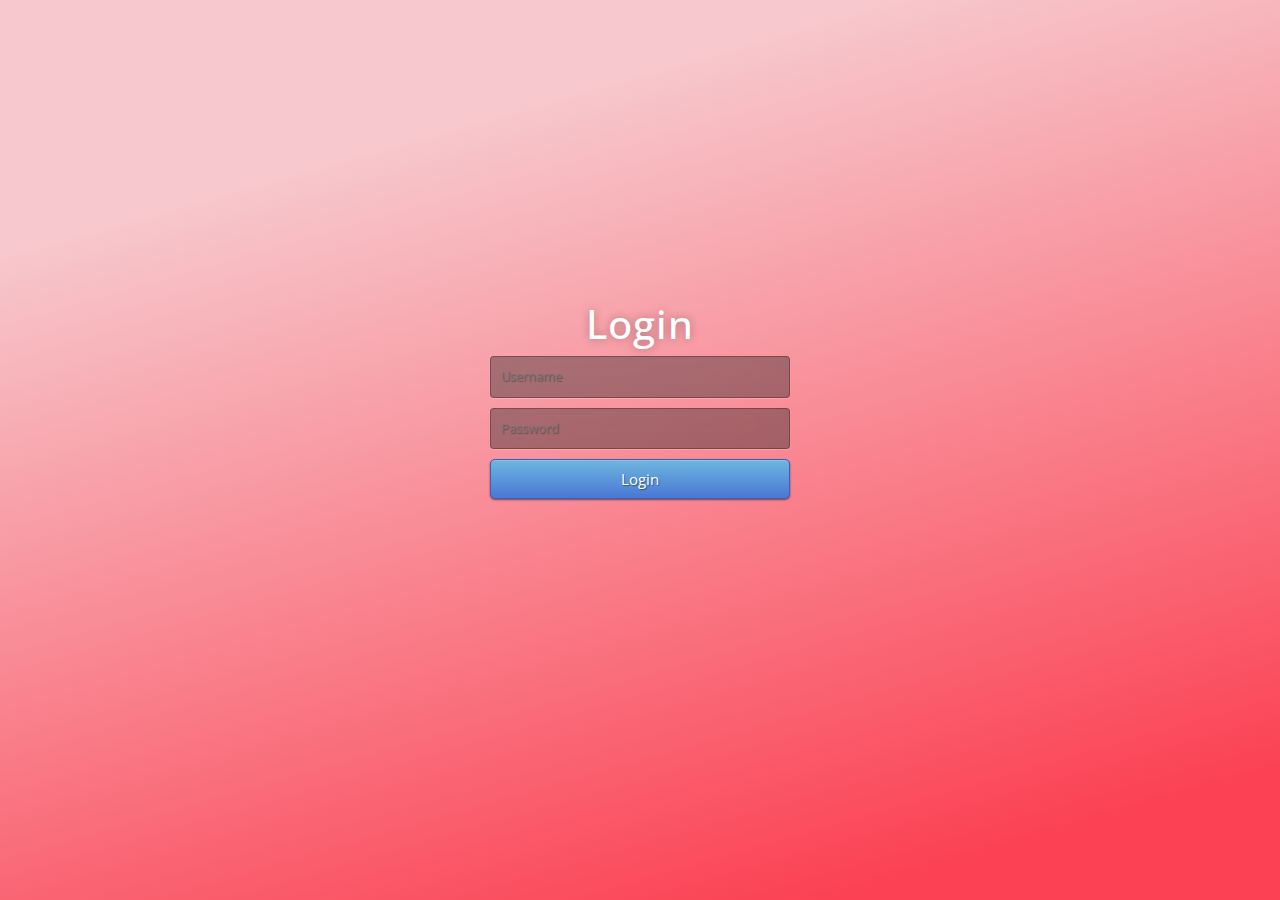
<file: index.html>
<!DOCTYPE html>
<!-- saved from url=(0049)https://getbootstrap.com/docs/4.3/examples/album/ -->
<html lang="en">

<head>
  <meta http-equiv="Content-Type" content="text/html; charset=UTF-8">
  <meta name="viewport" content="width=device-width, initial-scale=1, shrink-to-fit=no">
  <meta name="description" content="">
  <title>eMercado - Todo lo que busques está aquí</title>

  <link rel="canonical" href="https://getbootstrap.com/docs/4.3/examples/album/">
  <link href="https://fonts.googleapis.com/css?family=Raleway:300,300i,400,400i,700,700i,900,900i" rel="stylesheet">
  <!-- Bootstrap core CSS -->
  <link href="css/bootstrap.min.css" rel="stylesheet">
  <link href="css/estilologin.css" rel="stylesheet">
  <style>
    html, body{
      height: 100%;
    }

    body {
      display: -ms-flexbox;
      display: flex;
      -ms-flex-align: center;
      align-items: center;
      padding-top: 40px;
      padding-bottom: 40px;
      background-color: #f5f5f5;
    }

    .signin {
      width: 100%;
      max-width: 330px;
      padding: 15px;
      margin: auto;
    }
  </style>
</head>

<body class="text-center">
<div class="container p-7">

  <!-- <div class="alert alert-danger" role="alert" style="position: relative; width:auto; top: -1;">
      <h4 class="alert-heading">¡A trabajar! :)</h4>
      <p>Esta sección corresponde a: Entrega 1 (Fecha de entrega: 16/08/2020) -> Punto 3 y 4.</p>
      <hr>
      <p class="mb-0">Para saber qué debes hacer, fijate en la actividad en CREA correspondiente a esta entrega.</p>
    </div>
  </div> -->



  <div class="login">
    <h1>Login</h1>
      <form method="post" action="home.html">
        <input id="correo" type="email" name="u" placeholder="Username" required="required" />
          <input type="password" name="p" placeholder="Password" required="required" />
          <button type="submit" id= "email" value="login" class="btn btn-primary btn-block btn-large"onclick="check();">Login</button>
      </form>
  </div>

    <script src="js/init.js"></script>
    <script src="js/login.js"></script>

</body>
</html>
</file>
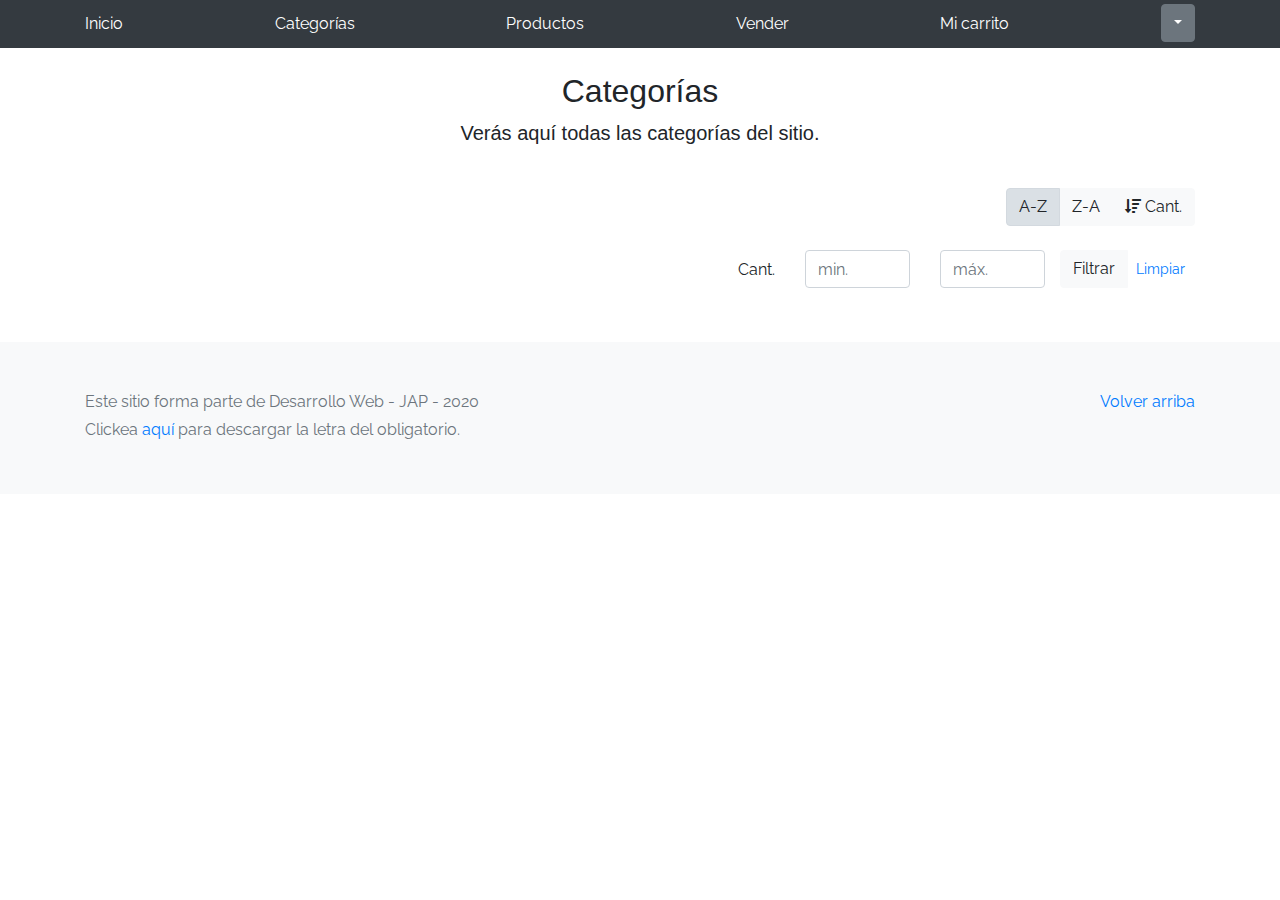
<file: categories.html>
<!DOCTYPE html>
<!-- saved from url=(0049)https://getbootstrap.com/docs/4.3/examples/album/ -->
<html lang="en">
  <head>
    <meta http-equiv="Content-Type" content="text/html; charset=UTF-8">
    <meta name="viewport" content="width=device-width, initial-scale=1, shrink-to-fit=no">
    <meta name="description" content="">
    <title>eMercado - Todo lo que busques está aquí</title>

    <link rel="canonical" href="https://getbootstrap.com/docs/4.3/examples/album/">
    <link href="https://fonts.googleapis.com/css?family=Raleway:300,300i,400,400i,700,700i,900,900i" rel="stylesheet">
    <link href="css/font-awesome.min.css" rel="stylesheet">

    <link href="css/bootstrap.min.css" rel="stylesheet">
    <link href="css/styles.css" rel="stylesheet">
  </head>
  <body>
    <nav class="site-header sticky-top py-1 bg-dark">
      <div class="container d-flex flex-column flex-md-row justify-content-between">
        <a class="py-2 d-none d-md-inline-block" href="index.html">Inicio</a>
        <a class="py-2 d-none d-md-inline-block" href="categories.html">Categorías</a>
        <a class="py-2 d-none d-md-inline-block" href="products.html">Productos</a>
        <a class="py-2 d-none d-md-inline-block" href="sell.html">Vender</a>
        <a class="py-2 d-none d-md-inline-block" href="cart.html">Mi carrito</a>
       

  <div class="dropdown">
    <a class="btn btn-secondary dropdown-toggle" href="#" id="usuario" role="button" id="dropdownMenuLink" data-toggle="dropdown" aria-haspopup="true" aria-expanded="false">
    </a>

  <div class="dropdown-menu" aria-labelledby="dropdownMenuLink">
    <a class="dropdown-item" href="cart.html">Mi carrito</a>
    <a class="dropdown-item" href="my-profile.html">Mi perfil</a>
    <a class="dropdown-item" onclick="cerrarsesion()">Cerrar sesion</a>
  </div>
</div>

      </div>
    </nav>
    <main role="main" class="pb-5">
        <div class="text-center p-4">
            <h2>Categorías</h2>
            <p class="lead">Verás aquí todas las categorías del sitio.</p>
        </div>
        <div class="container">
            <div class="row">
                <div class="col text-right">
                    <div class="btn-group btn-group-toggle mb-4" data-toggle="buttons">
                        <label class="btn btn-light active" id="sortAsc" >
                            <input type="radio" name="options" autocomplete="off" checked>A-Z
                        </label>
                        <label class="btn btn-light" id="sortDesc" >
                            <input type="radio" name="options" autocomplete="off">Z-A
                        </label>
                        <label class="btn btn-light" id="sortByCount" >
                            <input type="radio" name="options" autocomplete="off"><i class="fas fa-sort-amount-down mr-1"></i>Cant.
                        </label>
                    </div>
                </div>
            </div>
            <div class="row justify-content-end">
              <div class="col-md-6"></div>
                <div class="col-md-6 col-sm-12 mb-1 container">
                  <div class="row container p-0 m-0">
                    <div class="col">
                      <p class="font-weight-normal text-right my-2">Cant.</p>
                    </div>
                    <div class="col">
                      <input class="form-control" type="number" placeholder="min." id="rangeFilterCountMin">
                    </div>
                    <div class="col">
                      <input class="form-control" type="number" placeholder="máx." id="rangeFilterCountMax">
                    </div>
                    <div class="col-3 p-0">
                      <div class="btn-group" role="group">
                        <button class="btn btn-light btn-block" id="rangeFilterCount">Filtrar</button>
                        <button class="btn btn-link btn-sm" id="clearRangeFilter">Limpiar</button>
                      </div>
                    </div>
                  </div>
                </div>
            </div>
            <div class="row">
                <div class="list-group" id="cat-list-container">
                </div>
            </div>
        </div>
    </main>
    <footer class="text-muted bg-light">
      <div class="container">
        <p class="float-right">
          <a href="#">Volver arriba</a>
        </p>
        <p>Este sitio forma parte de Desarrollo Web - JAP - 2020</p>
        <p>Clickea <a target="_blank" href="Letra.pdf">aquí</a> para descargar la letra del obligatorio.</p>
      </div>
    </footer>
    <div id="spinner-wrapper"><div class="lds-ring"><div></div><div></div><div></div><div></div></div></div>
    <script src="js/jquery-3.4.1.min.js"></script>
    <script src="js/bootstrap.bundle.min.js"></script>
    <script src="js/init.js"></script>
    <script src="js/categories.js"></script>
  </body>
</html>
</file>
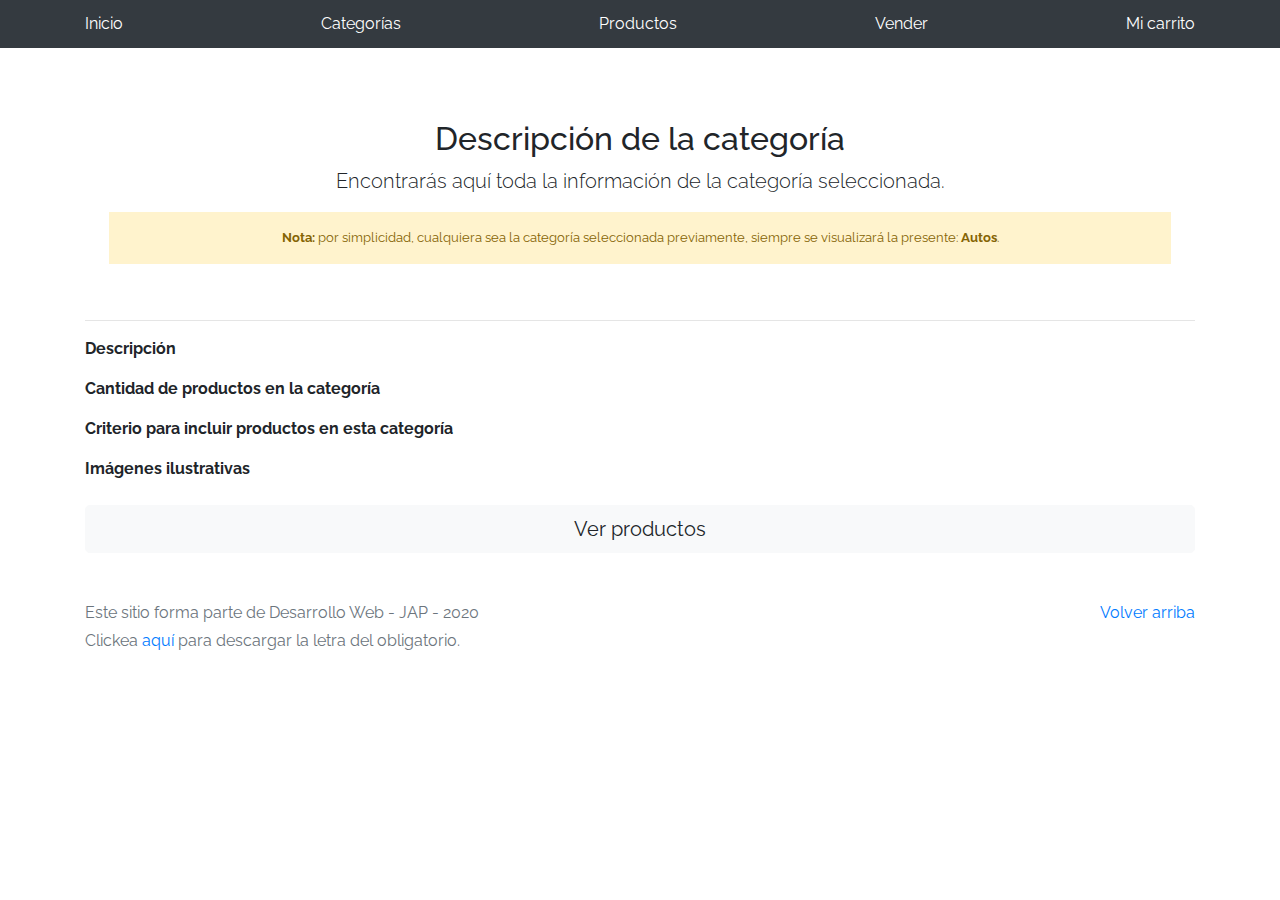
<file: category-info.html>
<!DOCTYPE html>
<!-- saved from url=(0049)https://getbootstrap.com/docs/4.3/examples/album/ -->
<html lang="en">

<head>
  <meta http-equiv="Content-Type" content="text/html; charset=UTF-8">
  <meta name="viewport" content="width=device-width, initial-scale=1, shrink-to-fit=no">
  <meta name="description" content="">
  <title>eMercado - Todo lo que busques está aquí</title>

  <link rel="canonical" href="https://getbootstrap.com/docs/4.3/examples/album/">
  <link href="https://fonts.googleapis.com/css?family=Raleway:300,300i,400,400i,700,700i,900,900i" rel="stylesheet">
  <!-- Bootstrap core CSS -->
  <link href="css/bootstrap.min.css" rel="stylesheet">
  <link href="css/styles.css" rel="stylesheet">
</head>

<body>
  <nav class="site-header sticky-top py-1 bg-dark">
    <div class="container d-flex flex-column flex-md-row justify-content-between">
      <a class="py-2 d-none d-md-inline-block" href="index.html">Inicio</a>
      <a class="py-2 d-none d-md-inline-block" href="categories.html">Categorías</a>
      <a class="py-2 d-none d-md-inline-block" href="products.html">Productos</a>
      <a class="py-2 d-none d-md-inline-block" href="sell.html">Vender</a>
      <a class="py-2 d-none d-md-inline-block" href="cart.html">Mi carrito</a>
    </div>
  </nav>
  <main role="main">
    <div class="container mt-5">
      <div class="text-center p-4">
        <h2>Descripción de la categoría</h2>
        <p class="lead">Encontrarás aquí toda la información de la categoría seleccionada.</p>
        <p class="small alert-warning py-3"><strong>Nota: </strong>por simplicidad, cualquiera sea la categoría
          seleccionada previamente, siempre se visualizará la presente: <strong>Autos</strong>.</p>
      </div>
      <h3 id="categoryName"></h3>
      <hr class="my-3">
      <dl>
        <dt>Descripción</dt>
        <dd>
          <p id="categoryDescription"></p>
        </dd>

        <dt>Cantidad de productos en la categoría</dt>
        <dd>
          <p id="productCount"></p>
        </dd>

        <dt>Criterio para incluir productos en esta categoría</dt>
        <dd>
          <p id="productCriteria"></p>
        </dd>

        <dt>Imágenes ilustrativas</dt>
        <dd>
          <div class="row text-center text-lg-left pt-2" id="productImagesGallery">
          </div>
        </dd>
      </dl>
      <a type="button" class="btn btn-light btn-lg btn-block" href="products.html">Ver productos</a>
    </div>
  </main>
  <footer class="text-muted">
    <div class="container">
      <p class="float-right">
        <a href="#">Volver arriba</a>
      </p>
      <p>Este sitio forma parte de Desarrollo Web - JAP - 2020</p>
      <p>Clickea <a target="_blank" href="Letra.pdf">aquí</a> para descargar la letra del obligatorio.</p>
    </div>
  </footer>
  <div id="spinner-wrapper">
    <div class="lds-ring">
      <div></div>
      <div></div>
      <div></div>
      <div></div>
    </div>
  </div>
  <script src="js/jquery-3.4.1.min.js"></script>
  <script src="js/bootstrap.bundle.min.js"></script>
  <script src="js/init.js"></script>
  <script src="js/category-info.js"></script>
</body>

</html>
</file>
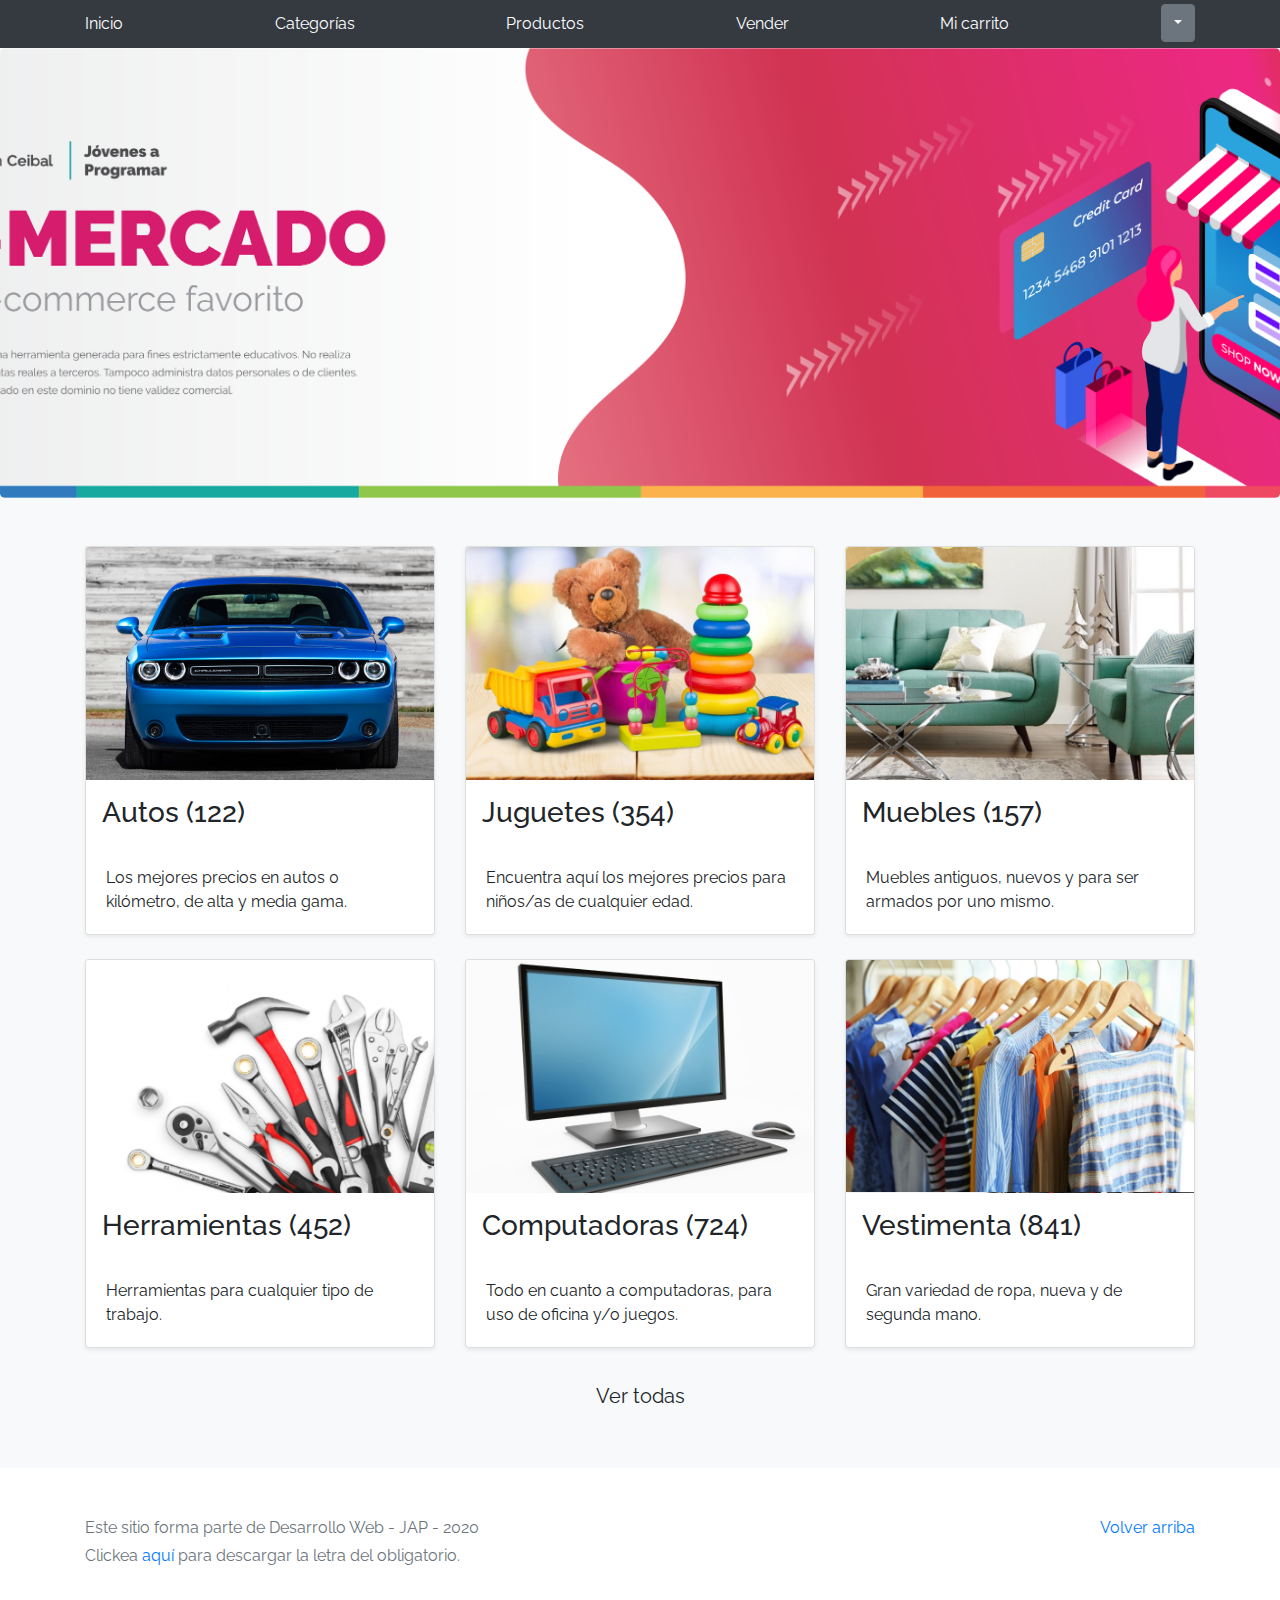
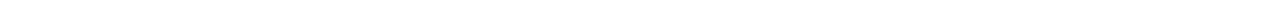
<file: home.html>
<!DOCTYPE html>
<!-- saved from url=(0049)https://getbootstrap.com/docs/4.3/examples/album/ -->
<html lang="en">
  <head>
    <meta http-equiv="Content-Type" content="text/html; charset=UTF-8">
    <meta name="viewport" content="width=device-width, initial-scale=1, shrink-to-fit=no">
    <meta name="description" content="">
    <title>eMercado - Todo lo que busques está aquí</title>

    <link rel="canonical" href="https://getbootstrap.com/docs/4.3/examples/album/">
    <link href="https://fonts.googleapis.com/css?family=Raleway:300,300i,400,400i,700,700i,900,900i" rel="stylesheet">
    <!-- Bootstrap core CSS -->
    <link href="css/bootstrap.min.css" rel="stylesheet">
    <link href="css/styles.css" rel="stylesheet">
  </head>
  <body>
    <nav class="site-header sticky-top py-1 bg-dark">
      <div class="container d-flex flex-column flex-md-row justify-content-between">
        <a class="py-2 d-none d-md-inline-block" href="index.html">Inicio</a>
        <a class="py-2 d-none d-md-inline-block" href="categories.html">Categorías</a>
        <a class="py-2 d-none d-md-inline-block" href="products.html">Productos</a>
        <a class="py-2 d-none d-md-inline-block" href="sell.html">Vender</a>
        <a class="py-2 d-none d-md-inline-block" href="cart.html">Mi carrito</a>
       

  <div class="dropdown">
    <a class="btn btn-secondary dropdown-toggle" href="#" id="usuario" role="button" id="dropdownMenuLink" data-toggle="dropdown" aria-haspopup="true" aria-expanded="false">
    </a>

  <div class="dropdown-menu" aria-labelledby="dropdownMenuLink">
    <a class="dropdown-item" href="cart.html">Mi carrito</a>
    <a class="dropdown-item" href="my-profile.html">Mi perfil</a>
    <a class="dropdown-item" onclick="cerrarsesion()">Cerrar sesion</a>
  </div>
</div>

      </div>
    </nav>
    <main role="main">
      <section class="jumbotron text-center">
        <div class="m-5">
          <h1></h1>
        </div>
      </section>
      <div class="album py-5 bg-light">
        <div class="container">
          <div class="row">
            <div class="col-md-4">
              <a href="categories.html" class="card mb-4 shadow-sm custom-card">
                <img class="bd-placeholder-img card-img-top"  src="img/cat1.jpg">
                <h3 class="m-3">Autos (122)</h3>
                <div class="card-body">
                  <p class="card-text">Los mejores precios en autos 0 kilómetro, de alta y media gama.</p>
                </div>
              </a>
            </div>
            <div class="col-md-4">
                <a href="categories.html" class="card mb-4 shadow-sm custom-card">
                  <img class="bd-placeholder-img card-img-top" src="img/cat2.jpg">
                  <h3 class="m-3">Juguetes (354)</h3>
                  <div class="card-body">
                    <p class="card-text">Encuentra aquí los mejores precios para niños/as de cualquier edad.</p>
                  </div>
                </a>
            </div>
            <div class="col-md-4">
                <a href="categories.html" class="card mb-4 shadow-sm custom-card">
                  <img class="bd-placeholder-img card-img-top" src="img/cat3.jpg">
                  <h3 class="m-3">Muebles (157)</h3>
                  <div class="card-body">
                    <p class="card-text">Muebles antiguos, nuevos y para ser armados por uno mismo.</p>
                  </div>
                </a>
            </div>
            <div class="col-md-4">
                <a href="categories.html" class="card mb-4 shadow-sm custom-card">
                  <img class="bd-placeholder-img card-img-top" src="img/cat4.jpg">
                  <h3 class="m-3">Herramientas (452)</h3>
                  <div class="card-body">
                    <p class="card-text">Herramientas para cualquier tipo de trabajo.</p>
                  </div>
                </a>
            </div>
            <div class="col-md-4">
                <a href="categories.html" class="card mb-4 shadow-sm custom-card">
                  <img class="bd-placeholder-img card-img-top" src="img/cat5.jpg">
                  <h3 class="m-3">Computadoras (724)</h3>
                  <div class="card-body">
                    <p class="card-text">Todo en cuanto a computadoras, para uso de oficina y/o juegos.</p>
                  </div>
                </a>
            </div>
            <div class="col-md-4">
                <a href="categories.html" class="card mb-4 shadow-sm custom-card">
                  <img class="bd-placeholder-img card-img-top" src="img/cat6.jpg">
                  <h3 class="m-3">Vestimenta (841)</h3>
                  <div class="card-body">
                    <p class="card-text">Gran variedad de ropa, nueva y de segunda mano.</p>
                  </div>
                </a>
            </div>
          </div>
          <div class="row">
              <a type="button" class="btn btn-light btn-lg btn-block" href="categories.html">Ver todas</a>
          </div>
        </div>
      </div>
    </main>
    <footer class="text-muted">
      <div class="container">
        <p class="float-right">
          <a href="#">Volver arriba</a>
        </p>
        <p>Este sitio forma parte de Desarrollo Web - JAP - 2020</p>
        <p>Clickea <a target="_blank" href="Letra.pdf">aquí</a> para descargar la letra del obligatorio.</p>
      </div>
    </footer>
    <script src="js/jquery-3.4.1.min.js"></script>
    <script src="js/bootstrap.bundle.min.js"></script>
    <script src="js/init.js"></script>
  </body>
</html>
</file>
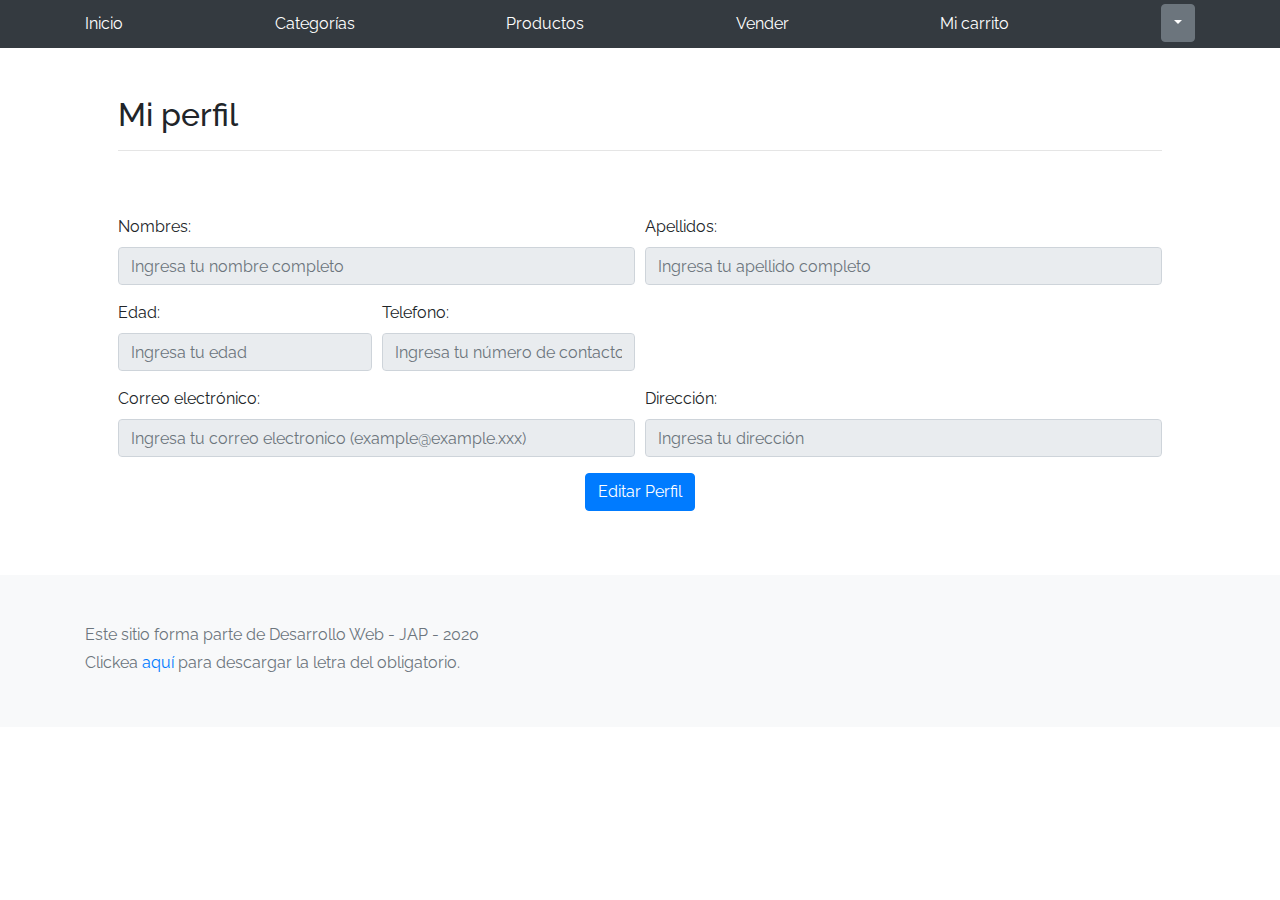
<file: my-profile.html>
<!DOCTYPE html>
<!-- saved from url=(0049)https://getbootstrap.com/docs/4.3/examples/album/ -->
<html lang="en">

<head>
  <meta http-equiv="Content-Type" content="text/html; charset=UTF-8">

  <meta name="viewport" content="width=device-width, initial-scale=1, shrink-to-fit=no">
  <meta name="description" content="">
  <title>eMercado - Todo lo que busques está aquí</title>

  <link rel="canonical" href="https://getbootstrap.com/docs/4.3/examples/album/">
  <link href="https://fonts.googleapis.com/css?family=Raleway:300,300i,400,400i,700,700i,900,900i" rel="stylesheet">

  <style>
    .bd-placeholder-img {
      font-size: 1.125rem;
      text-anchor: middle;
      -webkit-user-select: none;
      -moz-user-select: none;
      -ms-user-select: none;
      user-select: none;
    }

    @media (min-width: 768px) {
      .bd-placeholder-img-lg {
        font-size: 3.5rem;
      }
    }
  </style>
  <link href="css/bootstrap.min.css" rel="stylesheet">
  <link href="css/styles.css" rel="stylesheet">
  <link href="css/dropzone.css" rel="stylesheet">
</head>

<body>
  <nav class="site-header sticky-top py-1 bg-dark">
    <div class="container d-flex flex-column flex-md-row justify-content-between">
      <a class="py-2 d-none d-md-inline-block" href="index.html">Inicio</a>
      <a class="py-2 d-none d-md-inline-block" href="categories.html">Categorías</a>
      <a class="py-2 d-none d-md-inline-block" href="products.html">Productos</a>
      <a class="py-2 d-none d-md-inline-block" href="sell.html">Vender</a>
      <a class="py-2 d-none d-md-inline-block" href="cart.html">Mi carrito</a>

  <div class="dropdown">
    <a class="btn btn-secondary dropdown-toggle" href="#" id="usuario" role="button" id="dropdownMenuLink" data-toggle="dropdown" aria-haspopup="true" aria-expanded="false">
    </a>

  <div class="dropdown-menu" aria-labelledby="dropdownMenuLink">
    <a class="dropdown-item" href="cart.html">Mi carrito</a>
    <a class="dropdown-item" href="my-profile.html">Mi perfil</a>
    <a class="dropdown-item" onclick="cerrarsesion()">Cerrar sesion</a>
  </div>
</div>

    </div>
 </nav>
  <div class="container p-5">
    <!--<div class="alert alert-danger" role="alert" style="position: relative; width:auto; top: 0;">
      <h4 class="alert-heading">¡A trabajar! :)</h4>
      <p>Esta sección corresponde a: Entrega 7 (Fecha de entrega: 8/11/202020) -> Punto 1 y 2.</p>
      <hr>
      <p class="mb-0">Para saber qué debes hacer, fijate en la actividad en CREA correspondiente a esta entrega.</p>
    </div>-->
    <h2>Mi perfil</h2>
    <hr>
    <br>
    <br>
    
    <form class="form-group">

      <div class="form-row">

        <div class="form-group col-md-6 col-sm-12">
          <label for="nombres">Nombres:</label>
          <input id="mostrarnombre" class="form-control" type="text" disabled placeholder="Ingresa tu nombre completo" name="nombre">
        </div>

        <div class="form-group col-md-6 col-sm-12">
          <label for="apellido">Apellidos:</label>
          <input id="mostrarapellido" class="form-control" type="text" disabled placeholder="Ingresa tu apellido completo"
            name="apellido">
        </div>

        <div class="form-group col-md-3 col-sm-12">
          <label for="edad">Edad:</label>
          <input id="mostraredad" class="form-control" type="text" disabled placeholder="Ingresa tu edad" name="edad">
        </div>

        <div class="form-group col-md-3 col-sm-12">
          <label for="telefono">Telefono:</label>
          <input id="mostrartelefono" class="form-control" type="text" disabled placeholder="Ingresa tu número de contacto" name="telefono">
        </div>

      </div>

      <div class="form-row">
      
        <div class="form-group col-md-6 col-sm-12">
          <label for="correo">Correo electrónico:</label>
          <input id="mostrarcorreo" class="form-control" type="text" disabled placeholder="Ingresa tu correo electronico (example@example.xxx)" name="correo">
        </div>

        <div class="form-group col-md-6 col-sm-12">
          <label for="dirección">Dirección:</label>
          <input id="mostrardireccion" class="form-control" type="text" disabled placeholder="Ingresa tu dirección" name="direccion">
        </div>
      </div>

      

      <div class="row">
        <div class="col-md-12 text-center">
          <button type="button" class="btn btn-primary" data-toggle="modal" data-target="#exampleModal">
          Editar Perfil
          </button> 
        </div>
      </div>
  </div>
  </form>

<!-- Modal -->
<div class="modal fade" id="exampleModal" tabindex="-1" role="dialog" aria-labelledby="exampleModalLabel" aria-hidden="true">
  <div class="modal-dialog" role="document">
    <div class="modal-content">
      <div class="modal-header">
        <h5 class="modal-title" id="exampleModalLabel">Editar perfil</h5>
        <button type="button" class="close" data-dismiss="modal" aria-label="Close">
          <span aria-hidden="true">&times;</span>
        </button>
      </div>
      <div class="modal-body">
        <form class="form-group">

      <div class="form-row">

        <div class="form-group col-md-6 col-sm-12">
          <label for="nombres">Nombres:</label>
          <input id="nombre" class="form-control" type="text"placeholder="Ingresa tu nombre completo" name="nombre">
        </div>

        <div class="form-group col-md-6 col-sm-12">
          <label for="apellido">Apellidos:</label>
          <input id="apellido" class="form-control" type="text" placeholder="Ingresa tu apellido completo"
            name="apellido">
        </div>

        <div class="form-group col-md-6 col-sm-12">
          <label for="edad">Edad:</label>
          <input id="edad" class="form-control" type="text" placeholder="Ingresa tu edad" name="edad">
        </div>

        <div class="form-group col-md-6 col-sm-12">
          <label for="edad">Télefono:</label>
          <input id="telefono" class="form-control" type="text" placeholder="Ingresa tu edad" name="telefono">
        </div>

      </div>

      <div class="form-row">
      
        <div class="form-group col-md-6 col-sm-12">
          <label for="correo">Correo electrónico:</label>
          <input id="correo" class="form-control" type="text" placeholder="Ingresa tu correo electronico (example@example.xxx)" name="correo">
        </div>

        <div class="form-group col-md-6 col-sm-12">
          <label for="dirección">Dirección:</label>
          <input id="direccion" class="form-control" type="text" placeholder="Ingresa tu dirección" name="direccion">
        </div>
      </div>

      

      <div class="row">
        <div class="col-md-12 text-center">
          <button type="button" class="btn btn-secondary" data-dismiss="modal">Cerrar</button>
          <button type="button" class="btn btn-primary" onclick="guardarTodo()">Guardar</button>
      <div class="modal-footer">
        
      </div>
        </div>
      </div>
  </div>
  </form>
      </div>
      
    </div>
  </div>
</div>


  <footer class="text-muted bg-light">
    <div class="container">
      <p>Este sitio forma parte de Desarrollo Web - JAP - 2020</p>
      <p>Clickea <a target="_blank" href="Letra.pdf">aquí</a> para descargar la letra del obligatorio.</p>
    </div>
  </footer>
  <div class="alert fade alert-success" role="alert" id="alertResult">
    <span id="resultSpan"></span>
    <button type="button" class="close" data-dismiss="alert" aria-label="Close">
      <span aria-hidden="true">&times;</span>
    </button>
  </div>
  <div id="spinner-wrapper">
    <div class="lds-ring">
      <div></div>
      <div></div>
      <div></div>
      <div></div>
    </div>
  </div>
  <script src="js/jquery-3.4.1.min.js"></script>
  <script src="js/bootstrap.bundle.min.js"></script>
  <script src="js/dropzone.js"></script>
  <script src="js/init.js"></script>
  <script src="js/my-profile.js"></script>
</body>

</html>
</file>
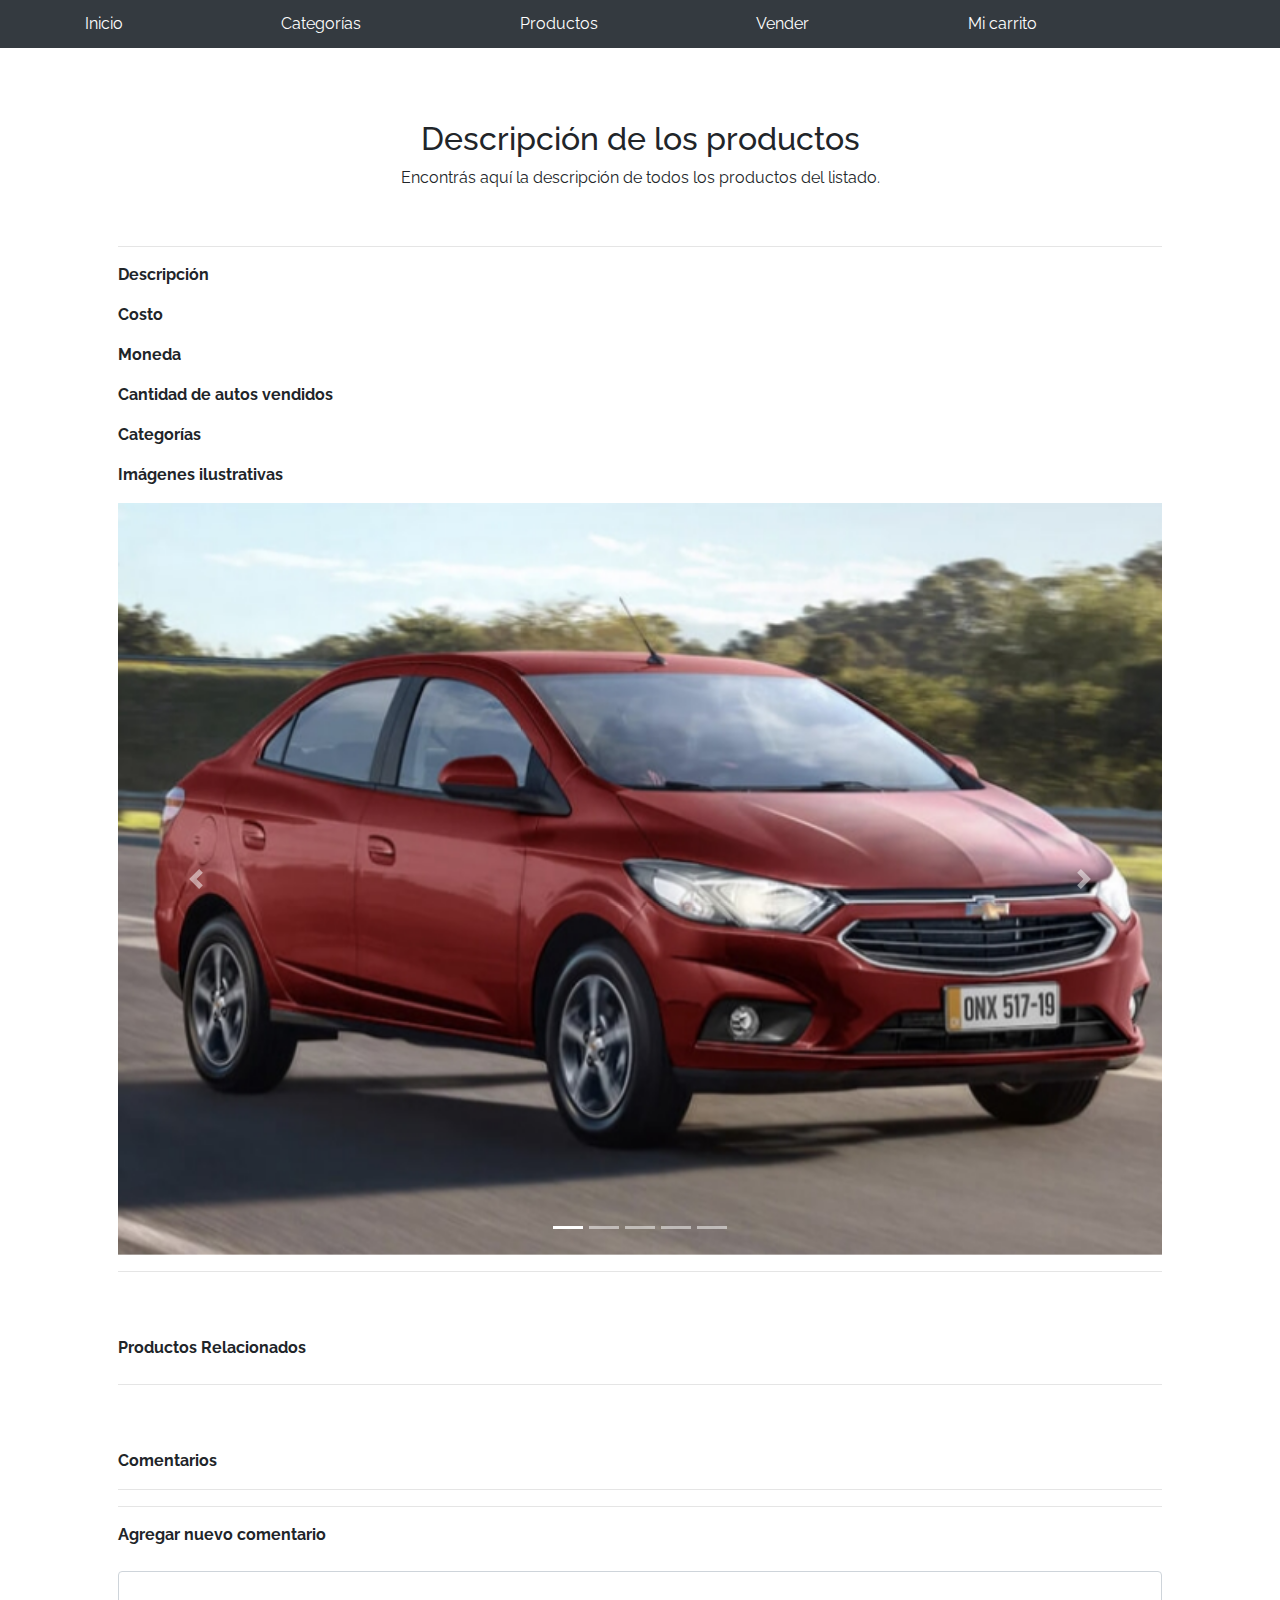
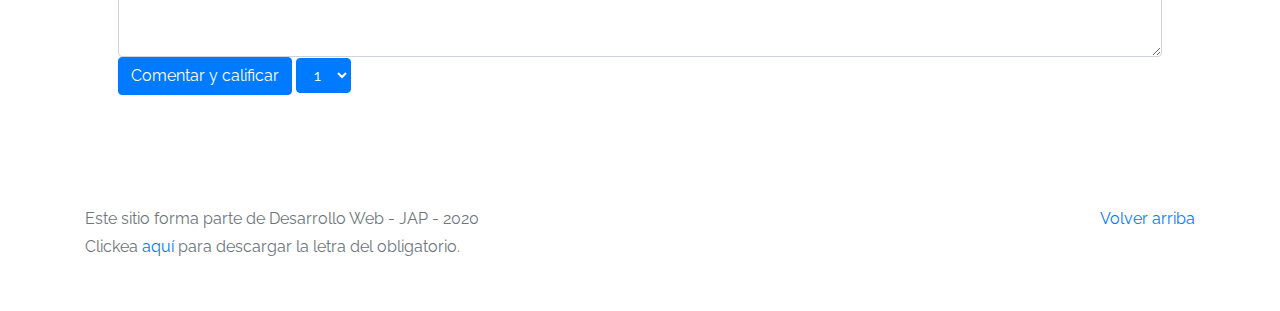
<file: product-info.html>
<!DOCTYPE html>
<!-- saved from url=(0049)https://getbootstrap.com/docs/4.3/examples/album/ -->
<html lang="en">

<head>
  <meta http-equiv="Content-Type" content="text/html; charset=UTF-8">
  <meta name="viewport" content="width=device-width, initial-scale=1, shrink-to-fit=no">
  <meta name="description" content="">
  <title>eMercado - Todo lo que busques está aquí</title>

  <link rel="canonical" href="https://getbootstrap.com/docs/4.3/examples/album/">
  <link href="https://fonts.googleapis.com/css?family=Raleway:300,300i,400,400i,700,700i,900,900i" rel="stylesheet">
  <link href="css/font-awesome.min.css" rel="stylesheet">
  <link href="css/bootstrap.min.css" rel="stylesheet">
  <link href="css/styles.css" rel="stylesheet">
</head>

<body>
  <nav class="site-header sticky-top py-1 bg-dark">
    <div class="container d-flex flex-column flex-md-row justify-content-between">
      <a class="py-2 d-none d-md-inline-block" href="index.html">Inicio</a>
      <a class="py-2 d-none d-md-inline-block" href="categories.html">Categorías</a>
      <a class="py-2 d-none d-md-inline-block" href="products.html">Productos</a>
      <a class="py-2 d-none d-md-inline-block" href="sell.html">Vender</a>
      <a class="py-2 d-none d-md-inline-block" href="cart.html">Mi carrito</a>
      <a class="py-2 d-none d-md-inline-block" href="#" id="usuario"></a>
    </div>
  </nav>
  <div class="container p-5">
    <div class= "text-center p-4">
   <h2>Descripción de los productos</h2>
   <p>Encontrás aquí la descripción de todos los productos del listado.</p>
    </div>

  <h3 id="productName"></h3>
  <hr class = my-3>
  <dl>
    
<dt>Descripción</dt>
<dd>
  <p id="productDescription"></p>
</dd>

<dt>Costo</dt>
<dd>
  <p id= "productCost"></p>
</dd>

<dt>Moneda</dt>
<dd>
  <p id= "productCurrency"></p>
</dd>

<dt> Cantidad de autos vendidos</dt>
<dd>
  <p id= "productSoldCount"></p>
</dd>

<dt> Categorías</dt>
<dd>
  <p id="productCategory"></p>
</dd>

<dt>Imágenes ilustrativas</dt>
         <dd>
          <div class="row text-center text-lg-left pt-2" id="productImagesGallery">
          </div>
        </dd>

     <!--  <a type="button" class="btn btn-light btn-lg btn-block" href="products.html">Ver productos</a>
    </div>  -->

     <div id="carouselExampleIndicators" class="carousel slide" data-ride="carousel">
  <ol class="carousel-indicators">
    <li data-target="#carouselExampleIndicators" data-slide-to="0" class="active"></li>
    <li data-target="#carouselExampleIndicators" data-slide-to="1"></li>
    <li data-target="#carouselExampleIndicators" data-slide-to="2"></li>
    <li data-target="#carouselExampleIndicators" data-slide-to="3"></li>
    <li data-target="#carouselExampleIndicators" data-slide-to="4"></li>

  </ol>
  <div class="carousel-inner">
    <div class="carousel-item active">
      <img class="d-block w-100" src="img/prod1.jpg" alt="First slide">
    </div>
    <div class="carousel-item">
      <img class="d-block w-100" src="img/prod1_1.jpg" alt="Second slide">
    </div>
    <div class="carousel-item">
      <img class="d-block w-100" src="img/prod1_2.jpg" alt="Third slide">
    </div>
    <div class="carousel-item">
      <img class="d-block w-100" src="img/prod1_3.jpg" alt="Fourth slide">
    </div>
    <div class="carousel-item">
      <img class="d-block w-100" src="img/prod1_4.jpg" alt="Fifht slide">
    </div>
  </div>
  <a class="carousel-control-prev" href="#carouselExampleIndicators" role="button" data-slide="prev">
    <span class="carousel-control-prev-icon" aria-hidden="true"></span>
    <span class="sr-only">Previous</span>
  </a>
  <a class="carousel-control-next" href="#carouselExampleIndicators" role="button" data-slide="next">
    <span class="carousel-control-next-icon" aria-hidden="true"></span>
    <span class="sr-only">Next</span>
  </a>
</div>

<hr>
<br>
<br>


<dt>Productos Relacionados</dt>
<dd>
  <div class="container-fluid">
    <div class="row text-center text-lg-left pt-2" id="relatedProductContainer">
   </div>
  </div>
</dd>

<hr>
<br>
<br>

<dt>Comentarios</dt>
<hr class="my-3">
<dd>
  <div class="container-fluid">
    <div id="ListaDeComentarios"></div>
 </div>
</dd>

<hr>

<dt>Agregar nuevo comentario</dt>
  <label for="exampleFormControlTextarea4"></label>
  <textarea class="form-control" id="nuevocomentario" rows="3"></textarea>
  <button class="btn btn-primary" onclick="nuevocomentario();">Comentar y calificar</button>
  <select class="btn btn-primary" id="loqueseteocurra">
          <option value="1">1</option>
          <option value="2">2</option>
          <option value="3">3</option>
          <option value="4">4</option>
          <option value="5">5</option>
  </select>
  </div>

  </main>
  
  <footer class="text-muted">
    <div class="container">
      <p class="float-right">
        <a href="#">Volver arriba</a>
      </p>
      <p>Este sitio forma parte de Desarrollo Web - JAP - 2020</p>
      <p>Clickea <a target="_blank" href="Letra.pdf">aquí</a> para descargar la letra del obligatorio.</p>
    </div>
  </footer>
  <div id="spinner-wrapper">
    <div class="lds-ring">
      <div></div>
      <div></div>
      <div></div>
      <div></div>
    </div>
  </div>
  <script src="js/jquery-3.4.1.min.js"></script>
  <script src="js/bootstrap.bundle.min.js"></script>
  <script src="js/init.js"></script>
  <script src="js/product-info.js"></script>
</body>

</html>
</file>
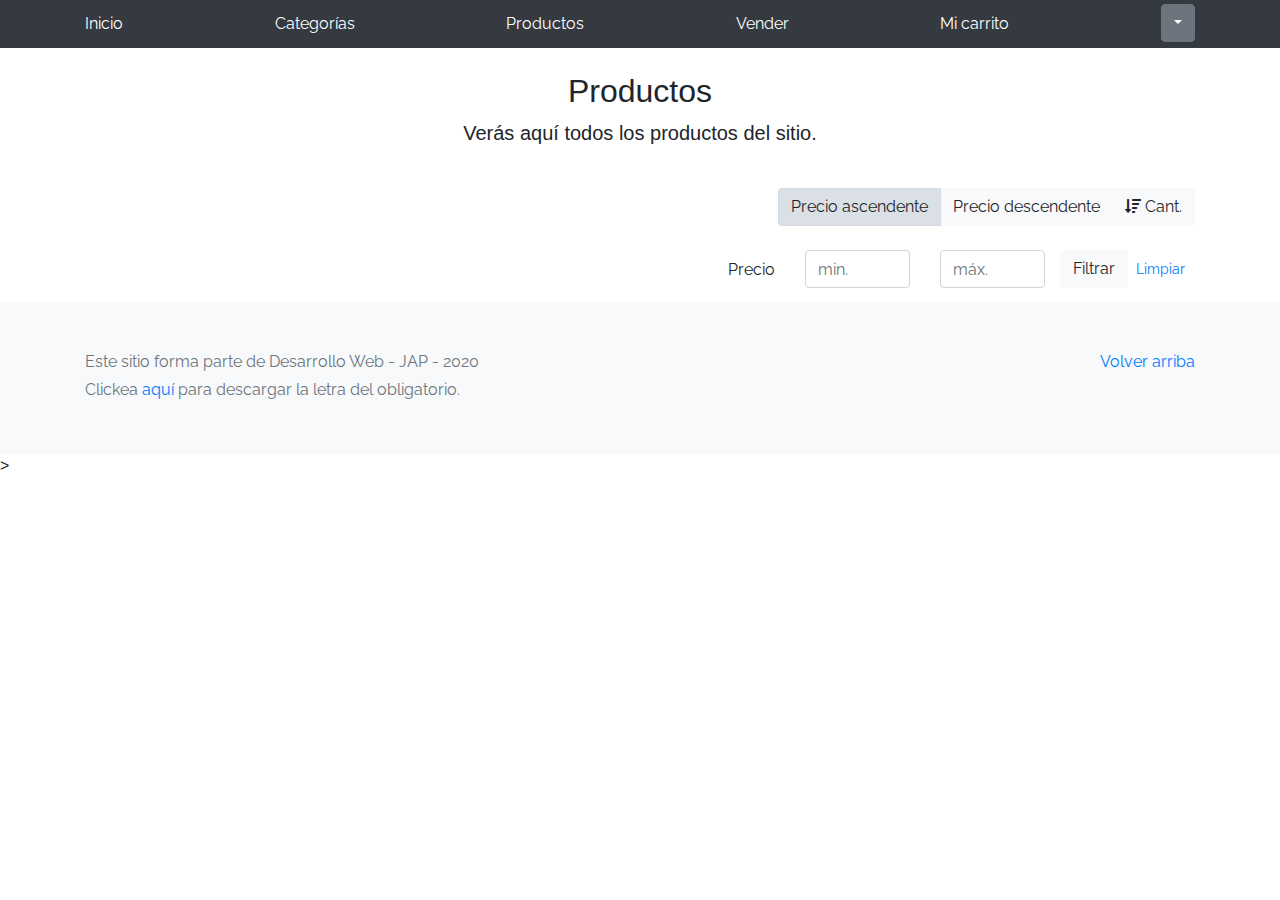
<file: products.html>
<!DOCTYPE html>
<!-- saved from url=(0049)https://getbootstrap.com/docs/4.3/examples/album/ -->
<html lang="en">
  <head>
    <meta http-equiv="Content-Type" content="text/html; charset=UTF-8">
    <meta name="viewport" content="width=device-width, initial-scale=1, shrink-to-fit=no">
    <meta name="description" content="">
    <title>eMercado - Todo lo que busques está aquí</title>

    <link rel="canonical" href="https://getbootstrap.com/docs/4.3/examples/album/">
    <link href="https://fonts.googleapis.com/css?family=Raleway:300,300i,400,400i,700,700i,900,900i" rel="stylesheet">
    <link href="css/font-awesome.min.css" rel="stylesheet">
    <link href="css/bootstrap.min.css" rel="stylesheet">
    <link href="css/styles.css" rel="stylesheet">
  </head>
  <body>
    <nav class="site-header sticky-top py-1 bg-dark">
      <div class="container d-flex flex-column flex-md-row justify-content-between">
        <a class="py-2 d-md-inline-block" href="index.html">Inicio</a>
        <a class="py-2 d-md-inline-block" href="categories.html">Categorías</a>
        <a class="py-2 d-md-inline-block" href="products.html">Productos</a>
        <a class="py-2 d-md-inline-block" href="sell.html">Vender</a>
        <a class="py-2 d-md-inline-block" href="cart.html">Mi carrito</a>


  <div class="dropdown">
    <a class="btn btn-secondary dropdown-toggle" href="#" id="usuario" role="button" id="dropdownMenuLink" data-toggle="dropdown" aria-haspopup="true" aria-expanded="false">
    </a>

  <div class="dropdown-menu" aria-labelledby="dropdownMenuLink">
    <a class="dropdown-item" href="cart.html">Mi carrito</a>
    <a class="dropdown-item" href="my-profile.html">Mi perfil</a>
    <a class="dropdown-item" onclick="cerrarsesion()">Cerrar sesion</a>
  </div>
</div>

      </div>
    </nav>
  <main role="main">
        <div class="text-center p-4">
            <h2>Productos</h2>
            <p class="lead">Verás aquí todos los productos del sitio.</p>
        </div>
        <div class="container">
            <div class="row">
                <div class="col text-right">
                    <div class="btn-group btn-group-toggle mb-4" data-toggle="buttons">
                        <label class="btn btn-light active" id="sortAsc" >
                            <input type="radio" name="options" autocomplete="off" checked>Precio ascendente
                        </label>
                        <label class="btn btn-light" id="sortDesc" >
                            <input type="radio" name="options" autocomplete="off">Precio descendente
                        </label>
                        <label class="btn btn-light" id="sortByCount" >
                            <input type="radio" name="options" autocomplete="off"><i class="fas fa-sort-amount-down mr-1"></i>Cant.
                        </label>
                    </div>
                </div>
            </div>
            <div class="row justify-content-end">
              <div class="col-md-6"></div>
                <div class="col-md-6 col-sm-12 mb-1 container">
                  <div class="row container p-0 m-0">
                    <div class="col">
                      <p class="font-weight-normal text-right my-2">Precio</p>
                    </div>
                    <div class="col">
                      <input class="form-control" type="number" placeholder="min." id="rangeFilterCountMin">
                    </div>
                    <div class="col">
                      <input class="form-control" type="number" placeholder="máx." id="rangeFilterCountMax">
                    </div>
                    <div class="col-3 p-0">
                      <div class="btn-group" role="group">
                        <button class="btn btn-light btn-block" id="rangeFilterCount">Filtrar</button>
                        <button class="btn btn-link btn-sm" id="clearRangeFilter">Limpiar</button>
                      </div>
                    </div>
                  </div>
                </div>
            </div>
            <div class="container">
                <div class="row" id="cat-list-container">
                </div>
            </div>
        </div>
    </main>
    <div class="container p-1" id="products">
    </div>
    <footer class="text-muted bg-light">
      <div class="container">
        <p class="float-right">
          <a href="#">Volver arriba</a>
        </p>
        <p>Este sitio forma parte de Desarrollo Web - JAP - 2020</p>
        <p>Clickea <a target="_blank" href="Letra.pdf">aquí</a> para descargar la letra del obligatorio.</p>
      </div>
    </footer>
    <div id="spinner-wrapper"><div class="lds-ring"><div></div><div></div><div></div><div></div></div></div>
    <script src="js/jquery-3.4.1.min.js"></script>
    <script src="js/bootstrap.bundle.min.js"></script>
    <script src="js/init.js"></script>
    <script src="js/products.js"></script>
  </body>
</html>>
</file>
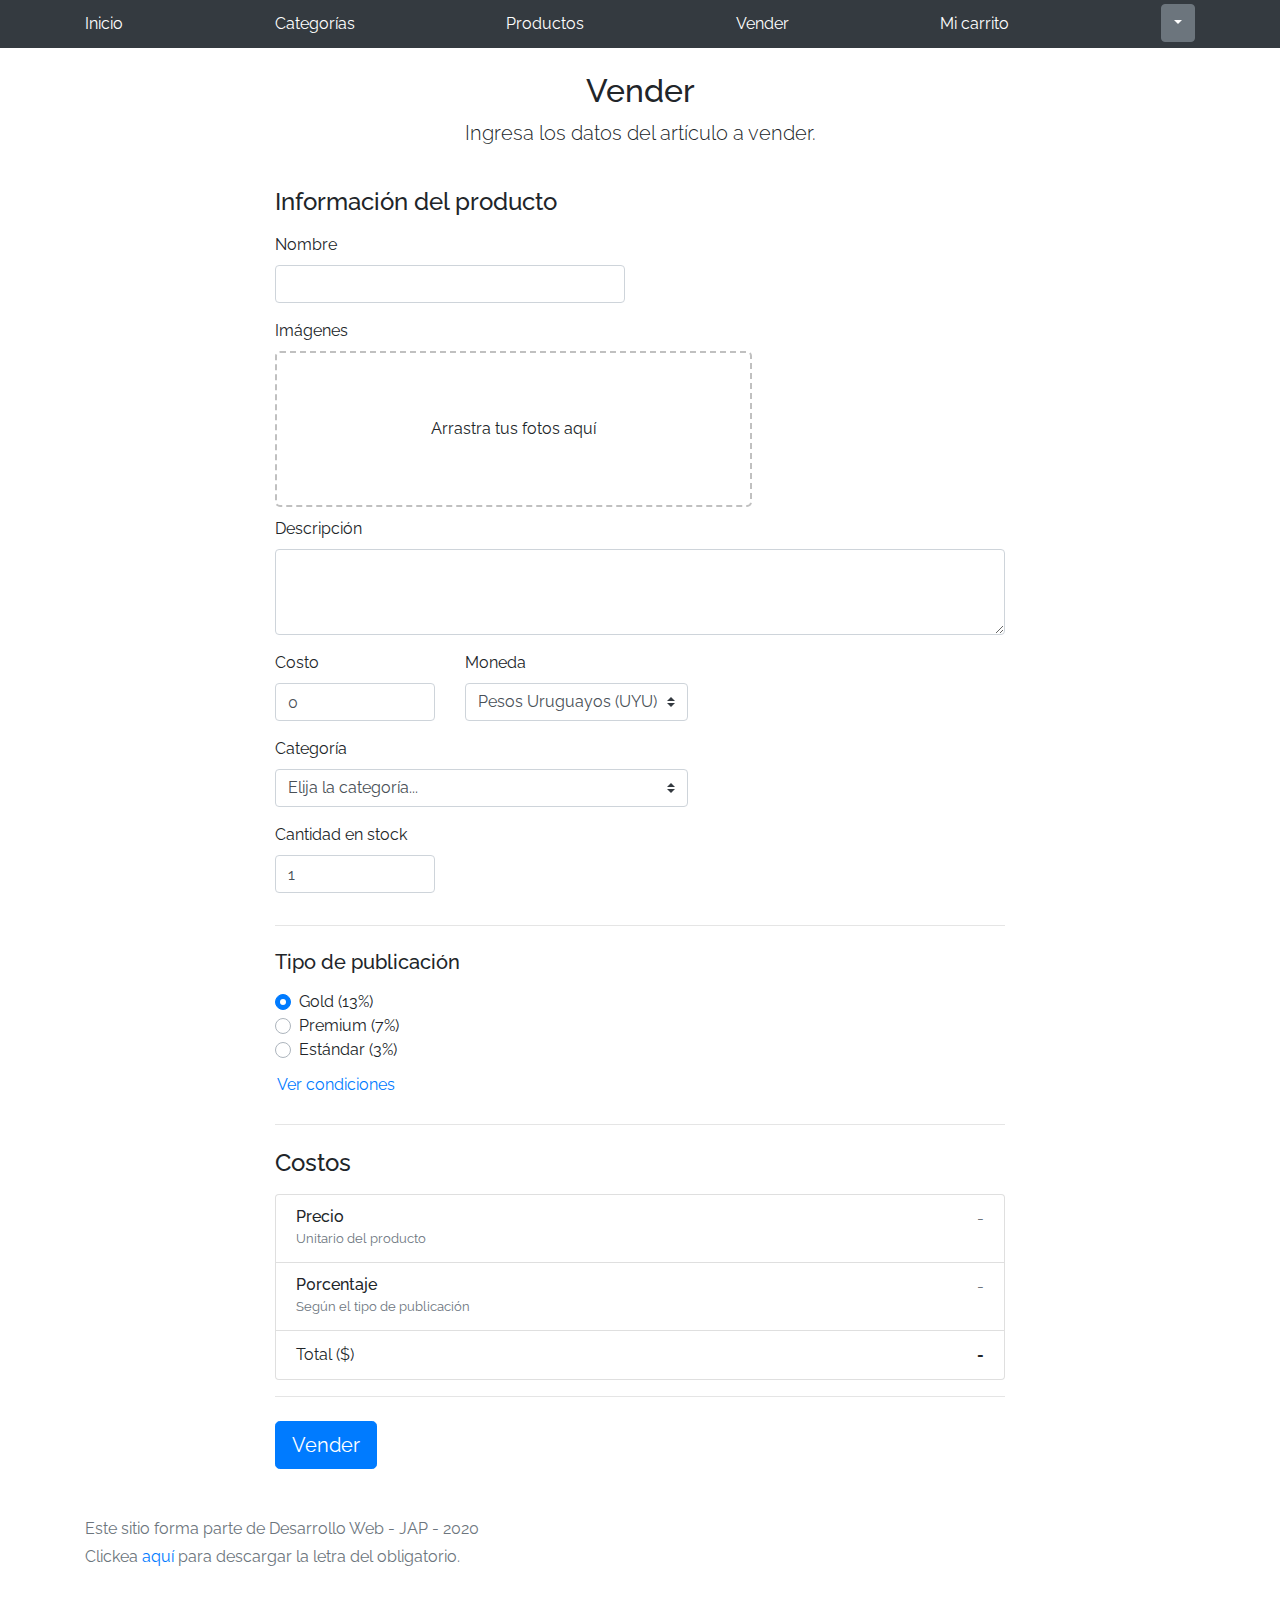
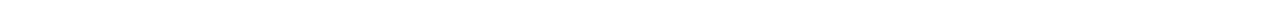
<file: sell.html>
<!DOCTYPE html>
<!-- saved from url=(0049)https://getbootstrap.com/docs/4.3/examples/album/ -->
<html lang="en"><head><meta http-equiv="Content-Type" content="text/html; charset=UTF-8">
    
    <meta name="viewport" content="width=device-width, initial-scale=1, shrink-to-fit=no">
    <meta name="description" content="">
    <title>eMercado - Todo lo que busques está aquí</title>

    <link rel="canonical" href="https://getbootstrap.com/docs/4.3/examples/album/">
    <link href="https://fonts.googleapis.com/css?family=Raleway:300,300i,400,400i,700,700i,900,900i" rel="stylesheet">

    <style>
      .bd-placeholder-img {
        font-size: 1.125rem;
        text-anchor: middle;
        -webkit-user-select: none;
        -moz-user-select: none;
        -ms-user-select: none;
        user-select: none;
      }

      @media (min-width: 768px) {
        .bd-placeholder-img-lg {
          font-size: 3.5rem;
        }
      }
    </style>
    <link href="css/bootstrap.min.css" rel="stylesheet">
    <link href="css/styles.css" rel="stylesheet">
    <link href="css/dropzone.css" rel="stylesheet">
  </head>
  <body>
    <nav class="site-header sticky-top py-1 bg-dark">
      <div class="container d-flex flex-column flex-md-row justify-content-between">
        <a class="py-2 d-none d-md-inline-block" href="index.html">Inicio</a>
        <a class="py-2 d-none d-md-inline-block" href="categories.html">Categorías</a>
        <a class="py-2 d-none d-md-inline-block" href="products.html">Productos</a>
        <a class="py-2 d-none d-md-inline-block" href="sell.html">Vender</a>
        <a class="py-2 d-none d-md-inline-block" href="cart.html">Mi carrito</a>
       

  <div class="dropdown">
    <a class="btn btn-secondary dropdown-toggle" href="#" id="usuario" role="button" id="dropdownMenuLink" data-toggle="dropdown" aria-haspopup="true" aria-expanded="false">
    </a>

  <div class="dropdown-menu" aria-labelledby="dropdownMenuLink">
    <a class="dropdown-item" href="cart.html">Mi carrito</a>
    <a class="dropdown-item" href="my-profile.html">Mi perfil</a>
    <a class="dropdown-item" onclick="cerrarsesion()">Cerrar sesion</a>
  </div>
</div>

      </div>
    </nav>
      <div class="container">
        <div class="text-center p-4">
          <h2>Vender</h2>
          <p class="lead">Ingresa los datos del artículo a vender.</p>
        </div>
        <div class="row justify-content-md-center">
          <div class="col-md-8 order-md-1">
            <h4 class="mb-3">Información del producto</h4>
            <form class="needs-validation" id="sell-info">
              <div class="row">
                <div class="col-md-6 mb-3">
                  <label for="productName">Nombre</label>
                  <input type="text" class="form-control" id="productName" placeholder="" value="" >
                  <div class="invalid-feedback">
                    Ingresa un nombre
                  </div>
                </div>
              </div>
              <div class="row">
                <div class="col-md-8 order-md-1">
                    <label for="zip">Imágenes</label>
                    <div class="needsclick dz-clickable" id="file-upload">
                      <div class="dz-message needsclick">
                        Arrastra tus fotos aquí<br>
                      </div>
                    </div>
                </div>
              </div>
              <div class="row">
                  <div class="col-md-12 mb-3">
                      <label for="productDescription">Descripción</label>
                      <textarea class="form-control" id="productDescription" rows="3"></textarea>
                  </div>
                </div>
              <div class="row">
                <div class="col-md-3 mb-3">
                  <label for="zip">Costo</label>
                  <input type="number" class="form-control" id="productCostInput" placeholder="" required="" value="0" min="0">
                  <div class="invalid-feedback">
                    El costo debe ser mayor que 0.
                  </div>
                </div>
                <div class="col-md-4 mb-3">
                    <label for="state">Moneda</label>
                    <select class="custom-select d-block w-100" id="productCurrency" required="">
                      <option selected>Pesos Uruguayos (UYU)</option>
                      <option>Dólares (USD)</option>
                    </select>
                    <div class="invalid-feedback">
                      Ingresa una categoría válida.
                    </div>
                  </div>
              </div>
              <div class="row">
                  <div class="col-md-7 mb-3">
                  <label for="state">Categoría</label>
                  <select class="custom-select d-block w-100" id="productCategory">
                    <option value="">Elija la categoría...</option>
                    <option>Autos</option>
                    <option>Juguetes</option>
                    <option>Muebles</option>
                    <option>Herramientas</option>
                    <option>Computadoras</option>
                    <option>Vestimenta</option>
                  </select>
                  <div class="invalid-feedback">
                    Por favor ingresa una categoría válida.
                  </div>
                </div>
              </div>
              <div class="row">
                  <div class="col-md-3 mb-3">
                    <label for="productCountInput">Cantidad en stock</label>
                    <input type="number" class="form-control" id="productCountInput" placeholder="" required="" value="1" min="0">
                    <div class="invalid-feedback">
                      La cantidad es requerida.
                    </div>
                  </div>
                </div>
              <hr class="mb-4">
              <h5 class="mb-3">Tipo de publicación</h5>
              <div class="d-block my-3">
                <div class="custom-control custom-radio">
                  <input id="goldradio" name="publicationType" type="radio" class="custom-control-input" checked="" required="">
                  <label class="custom-control-label" for="goldradio">Gold (13%)</label>
                </div>
                <div class="custom-control custom-radio">
                  <input id="premiumradio" name="publicationType" type="radio" class="custom-control-input" required="">
                  <label class="custom-control-label" for="premiumradio">Premium (7%)</label>
                </div>
                <div class="custom-control custom-radio">
                  <input id="standardradio" name="publicationType" type="radio" class="custom-control-input" required="">
                  <label class="custom-control-label" for="standardradio">Estándar (3%)</label>
                </div>
                <div class="row">
                  <button type="button" class="m-1 btn btn-link" data-toggle="modal" data-target="#contidionsModal">Ver condiciones</button>
                </div>
              </div>
              <hr class="mb-4">
              <h4 class="mb-3">Costos</h4>
              <ul class="list-group mb-3">
                  <li class="list-group-item d-flex justify-content-between lh-condensed">
                    <div>
                      <h6 class="my-0">Precio</h6>
                      <small class="text-muted">Unitario del producto</small>
                    </div>
                    <span class="text-muted" id="productCostText">-</span>
                  </li>
                  <li class="list-group-item d-flex justify-content-between lh-condensed">
                    <div>
                      <h6 class="my-0">P0rcentaje</h6>
                      <small class="text-muted">Según el tipo de publicación</small>
                    </div>
                    <span class="text-muted" id="comissionText">-</span>
                  </li>
                  <li class="list-group-item d-flex justify-content-between">
                    <span>Total ($)</span>
                    <strong id="totalCostText">-</strong>
                  </li>
                </ul>
              <hr class="mb-4">
              <button class="btn btn-primary btn-lg" type="submit">Vender</button>
            </form>
          </div>
        </div>
      </div>
      <footer class="text-muted">
        <div class="container">
            <p>Este sitio forma parte de Desarrollo Web - JAP - 2020</p>
            <p>Clickea <a target="_blank" href="Letra.pdf">aquí</a> para descargar la letra del obligatorio.</p>
        </div>
      </footer>
      <div class="alert fade" role="alert" id="alertResult">
          <span id="resultSpan"></span>
          <button type="button" class="close" data-dismiss="alert" aria-label="Close">
              <span aria-hidden="true">&times;</span>
          </button>
      </div>

      <div class="modal fade" tabindex="-1" role="dialog" id="contidionsModal">
        <div class="modal-dialog" role="document">
          <div class="modal-content">
            <div class="modal-header">
              <h5 class="modal-title">Condiciones de publicación</h5>
              <button type="button" class="close" data-dismiss="modal" aria-label="Close">
                <span aria-hidden="true">&times;</span>
              </button>
            </div>
            <div class="modal-body">
              <div class="container">
                  <div class="row">
                      <h5 class="text-warning">Gold (13%)</h5>
                      <p class="muted text-justify">Tu producto se verá de forma promocionada en portada, además de las condiciones de Premium y Estándar.</p>
                  </div>
                  <hr>
                  <div class="row">
                      <h5 class="text-primary">Stándar (7%)</h5>
                      <p class="muted text-justify">Se mostrará el producto en los primeros lugares de resultados de búsqueda, así cómo cuando se ingrese a la categoría que pertenezca.</p>
                  </div>
                  <hr>
                  <div class="row">
                      <h5 class="text-secondary">Estándar (3%)</h5>
                      <p class="muted text-justify">El producto se listará en la categoría correspondiente, así como en los resultados de búsquedas que coincidan con las palabras claves en el nombre.</p>
                  </div>
              </div>
            </div>
            <div class="modal-footer">
              <button type="button" class="btn btn-primary" data-dismiss="modal">Cerrar</button>
            </div>
          </div>
        </div>
      </div>
      <div id="spinner-wrapper"><div class="lds-ring"><div></div><div></div><div></div><div></div></div></div>
      <script src="js/jquery-3.4.1.min.js"></script>
      <script src="js/bootstrap.bundle.min.js"></script>
      <script src="js/dropzone.js"></script>
      <script src="js/init.js"></script>
      <script src="js/sell.js"></script>
    </body>
</html>
</file>
<file: css/estilologin.css>
@import url(https://fonts.googleapis.com/css?family=Open+Sans);
.btn { display: inline-block; *display: inline; *zoom: 1; padding: 4px 10px 4px; margin-bottom: 0; font-size: 13px; line-height: 18px; color: #333333; text-align: center;text-shadow: 0 1px 1px rgba(255, 255, 255, 0.75); vertical-align: middle; background-color: #f5f5f5; background-image: -moz-linear-gradient(top, #ffffff, #e6e6e6); background-image: -ms-linear-gradient(top, #ffffff, #e6e6e6); background-image: -webkit-gradient(linear, 0 0, 0 100%, from(#ffffff), to(#e6e6e6)); background-image: -webkit-linear-gradient(top, #ffffff, #e6e6e6); background-image: -o-linear-gradient(top, #ffffff, #e6e6e6); background-image: linear-gradient(top, #ffffff, #e6e6e6); background-repeat: repeat-x; filter: progid:dximagetransform.microsoft.gradient(startColorstr=#ffffff, endColorstr=#e6e6e6, GradientType=0); border-color: #e6e6e6 #e6e6e6 #e6e6e6; border-color: rgba(0, 0, 0, 0.1) rgba(0, 0, 0, 0.1) rgba(0, 0, 0, 0.25); border: 1px solid #e6e6e6; -webkit-border-radius: 4px; -moz-border-radius: 4px; border-radius: 4px; -webkit-box-shadow: inset 0 1px 0 rgba(255, 255, 255, 0.2), 0 1px 2px rgba(0, 0, 0, 0.05); -moz-box-shadow: inset 0 1px 0 rgba(255, 255, 255, 0.2), 0 1px 2px rgba(0, 0, 0, 0.05); box-shadow: inset 0 1px 0 rgba(255, 255, 255, 0.2), 0 1px 2px rgba(0, 0, 0, 0.05); cursor: pointer; *margin-left: .3em; }
.btn:hover, .btn:active, .btn.active, .btn.disabled, .btn[disabled] { background-color: #e6e6e6; }
.btn-large { padding: 9px 14px; font-size: 15px; line-height: normal; -webkit-border-radius: 5px; -moz-border-radius: 5px; border-radius: 5px; }
.btn:hover { color: #333333; text-decoration: none; background-color: #e6e6e6; background-position: 0 -15px; -webkit-transition: background-position 0.1s linear; -moz-transition: background-position 0.1s linear; -ms-transition: background-position 0.1s linear; -o-transition: background-position 0.1s linear; transition: background-position 0.1s linear; }
.btn-primary, .btn-primary:hover { text-shadow: 0 -1px 0 rgba(0, 0, 0, 0.25); color: #ffffff; }
.btn-primary.active { color: rgba(255, 255, 255, 0.75); }
.btn-primary { background-color: #4a77d4; background-image: -moz-linear-gradient(top, #6eb6de, #4a77d4); background-image: -ms-linear-gradient(top, #6eb6de, #4a77d4); background-image: -webkit-gradient(linear, 0 0, 0 100%, from(#6eb6de), to(#4a77d4)); background-image: -webkit-linear-gradient(top, #6eb6de, #4a77d4); background-image: -o-linear-gradient(top, #6eb6de, #4a77d4); background-image: linear-gradient(top, #6eb6de, #4a77d4); background-repeat: repeat-x; filter: progid:dximagetransform.microsoft.gradient(startColorstr=#6eb6de, endColorstr=#4a77d4, GradientType=0);  border: 1px solid #3762bc; text-shadow: 1px 1px 1px rgba(0,0,0,0.4); box-shadow: inset 0 1px 0 rgba(255, 255, 255, 0.2), 0 1px 2px rgba(0, 0, 0, 0.5); }
.btn-primary:hover, .btn-primary:active, .btn-primary.active, .btn-primary.disabled, .btn-primary[disabled] { filter: none; background-color: #4a77d4; }
.btn-block { width: 100%; display:block; }

* { -webkit-box-sizing:border-box; -moz-box-sizing:border-box; -ms-box-sizing:border-box; -o-box-sizing:border-box; box-sizing:border-box; }

html { width: 100%; height:100%; overflow:hidden; }

body { 
	width: 100%;
	height:100%;
	font-family: 'Open Sans', sans-serif;
	background: rgb(251,65,83);
	background: linear-gradient(164deg, rgba(251,65,83,0.25252107679009106) 20%, rgba(251,65,83,1) 90%); 
}
.login { 
	position: absolute;
	top: 50%;
	left: 50%;
	margin: -150px 0 0 -150px;
	width:300px;
	height:300px;
}
.login h1 { color: #fff; text-shadow: 0 0 10px rgba(0,0,0,0.3); letter-spacing:1px; text-align:center; }

input { 
	width: 100%; 
	margin-bottom: 10px; 
	background: rgba(0,0,0,0.3);
	border: none;
	outline: none;
	padding: 10px;
	font-size: 13px;
	color: #fff;
	text-shadow: 1px 1px 1px rgba(0,0,0,0.3);
	border: 1px solid rgba(0,0,0,0.3);
	border-radius: 4px;
	box-shadow: inset 0 -5px 45px rgba(100,100,100,0.2), 0 1px 1px rgba(255,255,255,0.2);
	-webkit-transition: box-shadow .5s ease;
	-moz-transition: box-shadow .5s ease;
	-o-transition: box-shadow .5s ease;
	-ms-transition: box-shadow .5s ease;
	transition: box-shadow .5s ease;
}
input:focus { box-shadow: inset 0 -5px 45px rgba(100,100,100,0.4), 0 1px 1px rgba(255,255,255,0.2); }
</file>
<file: css/styles.css>
.jumbotron, .card-body, .container, .site-header{
    font-family: 'Raleway', serif !important;
}

.jumbotron .display-4{
    font-weight: bold;
}

.jumbotron {
  height: 50vh;
  padding: 5em inherit;
  margin-bottom: 0;
  background-color: #53C0FB;
  background: url('../img/cover_back.png');
  background-size: cover;
  background-position: center;
  background-repeat: no-repeat;
  color: black;
  font-weight: bold;
}

@media (min-width: 768px) {
  .jumbotron {
    padding-top: 6rem;
    padding-bottom: 6rem;
  }
}

.jumbotron p:last-child {
  margin-bottom: 0;
}

.jumbotron-heading {
  font-weight: 300;
}

.jumbotron .container {
  max-width: 40rem;
  background-color: rgba(255, 255, 255, 0.5);
  border-radius: 10px;
  text-shadow: 1px 1px 2px grey;
}

.jumbotron .lead{
  font-size: 38px;
}

footer {
  padding-top: 3rem;
  padding-bottom: 3rem;
}

footer p {
  margin-bottom: .25rem;
}

.site-header a {
  color: white;
  transition: ease-in-out color .15s;
}

.light-text {
  color: white;
}

.site-header .dropdown-menu a {
  color: black;
}

.dropzone{
  border: 2px dashed #0087F7;
  border-radius: 5px;
  background: white;
}

.alert{
  position: fixed;
  top:80px;
  width: 50%;
  left: 50%;
  transform: translate(-50%, 0);
}

.lds-ring {
  display: inline-block;
  position: relative;
  width: 64px;
  height: 64px;
  top:50%;
  left: 50%;
}
.lds-ring div {
  box-sizing: border-box;
  display: block;
  position: absolute;
  width: 51px;
  height: 51px;
  margin: 6px;
  border: 6px solid #fff;
  border-radius: 50%;
  animation: lds-ring 1.2s cubic-bezier(0.5, 0, 0.5, 1) infinite;
  border-color: #fff transparent transparent transparent;
}
.lds-ring div:nth-child(1) {
  animation-delay: -0.45s;
}
.lds-ring div:nth-child(2) {
  animation-delay: -0.3s;
}
.lds-ring div:nth-child(3) {
  animation-delay: -0.15s;
}
@keyframes lds-ring {
  0% {
    transform: rotate(0deg);
  }
  100% {
    transform: rotate(360deg);
  }
}

#spinner-wrapper{
  position: fixed;
  background-color: rgba(0,0,0,0.5);
  width:100%;
  height: 100%;
  top:0;
  left:0;
  z-index: 1021;
  display: none;
}

a.custom-card,
a.custom-card:hover {
  color: inherit;
  text-decoration: inherit;
}

.checked {
  color: orange;
}
</file>
<file: css/dropzone.css>
/*
 * The MIT License
 * Copyright (c) 2012 Matias Meno <m@tias.me>
 */
.dropzone, .dropzone * {
  box-sizing: border-box; }

.dropzone {
  position: relative; }
  .dropzone .dz-preview {
    position: relative;
    display: inline-block;
    width: 120px;
    margin: 0.5em; }
    .dropzone .dz-preview .dz-progress {
      display: block;
      height: 15px;
      border: 1px solid #aaa; }
      .dropzone .dz-preview .dz-progress .dz-upload {
        display: block;
        height: 100%;
        width: 0;
        background: green; }
    .dropzone .dz-preview .dz-error-message {
      color: red;
      display: none; }
    .dropzone .dz-preview.dz-error .dz-error-message, .dropzone .dz-preview.dz-error .dz-error-mark {
      display: block; }
    .dropzone .dz-preview.dz-success .dz-success-mark {
      display: block; }
    .dropzone .dz-preview .dz-error-mark, .dropzone .dz-preview .dz-success-mark {
      position: absolute;
      display: none;
      left: 30px;
      top: 30px;
      width: 54px;
      height: 58px;
      left: 50%;
      margin-left: -27px; }

@-webkit-keyframes passing-through {
  0% {
    opacity: 0;
    -webkit-transform: translateY(40px);
    -moz-transform: translateY(40px);
    -ms-transform: translateY(40px);
    -o-transform: translateY(40px);
    transform: translateY(40px); }
  30%, 70% {
    opacity: 1;
    -webkit-transform: translateY(0px);
    -moz-transform: translateY(0px);
    -ms-transform: translateY(0px);
    -o-transform: translateY(0px);
    transform: translateY(0px); }
  100% {
    opacity: 0;
    -webkit-transform: translateY(-40px);
    -moz-transform: translateY(-40px);
    -ms-transform: translateY(-40px);
    -o-transform: translateY(-40px);
    transform: translateY(-40px); } }
@-moz-keyframes passing-through {
  0% {
    opacity: 0;
    -webkit-transform: translateY(40px);
    -moz-transform: translateY(40px);
    -ms-transform: translateY(40px);
    -o-transform: translateY(40px);
    transform: translateY(40px); }
  30%, 70% {
    opacity: 1;
    -webkit-transform: translateY(0px);
    -moz-transform: translateY(0px);
    -ms-transform: translateY(0px);
    -o-transform: translateY(0px);
    transform: translateY(0px); }
  100% {
    opacity: 0;
    -webkit-transform: translateY(-40px);
    -moz-transform: translateY(-40px);
    -ms-transform: translateY(-40px);
    -o-transform: translateY(-40px);
    transform: translateY(-40px); } }
@keyframes passing-through {
  0% {
    opacity: 0;
    -webkit-transform: translateY(40px);
    -moz-transform: translateY(40px);
    -ms-transform: translateY(40px);
    -o-transform: translateY(40px);
    transform: translateY(40px); }
  30%, 70% {
    opacity: 1;
    -webkit-transform: translateY(0px);
    -moz-transform: translateY(0px);
    -ms-transform: translateY(0px);
    -o-transform: translateY(0px);
    transform: translateY(0px); }
  100% {
    opacity: 0;
    -webkit-transform: translateY(-40px);
    -moz-transform: translateY(-40px);
    -ms-transform: translateY(-40px);
    -o-transform: translateY(-40px);
    transform: translateY(-40px); } }
@-webkit-keyframes slide-in {
  0% {
    opacity: 0;
    -webkit-transform: translateY(40px);
    -moz-transform: translateY(40px);
    -ms-transform: translateY(40px);
    -o-transform: translateY(40px);
    transform: translateY(40px); }
  30% {
    opacity: 1;
    -webkit-transform: translateY(0px);
    -moz-transform: translateY(0px);
    -ms-transform: translateY(0px);
    -o-transform: translateY(0px);
    transform: translateY(0px); } }
@-moz-keyframes slide-in {
  0% {
    opacity: 0;
    -webkit-transform: translateY(40px);
    -moz-transform: translateY(40px);
    -ms-transform: translateY(40px);
    -o-transform: translateY(40px);
    transform: translateY(40px); }
  30% {
    opacity: 1;
    -webkit-transform: translateY(0px);
    -moz-transform: translateY(0px);
    -ms-transform: translateY(0px);
    -o-transform: translateY(0px);
    transform: translateY(0px); } }
@keyframes slide-in {
  0% {
    opacity: 0;
    -webkit-transform: translateY(40px);
    -moz-transform: translateY(40px);
    -ms-transform: translateY(40px);
    -o-transform: translateY(40px);
    transform: translateY(40px); }
  30% {
    opacity: 1;
    -webkit-transform: translateY(0px);
    -moz-transform: translateY(0px);
    -ms-transform: translateY(0px);
    -o-transform: translateY(0px);
    transform: translateY(0px); } }
@-webkit-keyframes pulse {
  0% {
    -webkit-transform: scale(1);
    -moz-transform: scale(1);
    -ms-transform: scale(1);
    -o-transform: scale(1);
    transform: scale(1); }
  10% {
    -webkit-transform: scale(1.1);
    -moz-transform: scale(1.1);
    -ms-transform: scale(1.1);
    -o-transform: scale(1.1);
    transform: scale(1.1); }
  20% {
    -webkit-transform: scale(1);
    -moz-transform: scale(1);
    -ms-transform: scale(1);
    -o-transform: scale(1);
    transform: scale(1); } }
@-moz-keyframes pulse {
  0% {
    -webkit-transform: scale(1);
    -moz-transform: scale(1);
    -ms-transform: scale(1);
    -o-transform: scale(1);
    transform: scale(1); }
  10% {
    -webkit-transform: scale(1.1);
    -moz-transform: scale(1.1);
    -ms-transform: scale(1.1);
    -o-transform: scale(1.1);
    transform: scale(1.1); }
  20% {
    -webkit-transform: scale(1);
    -moz-transform: scale(1);
    -ms-transform: scale(1);
    -o-transform: scale(1);
    transform: scale(1); } }
@keyframes pulse {
  0% {
    -webkit-transform: scale(1);
    -moz-transform: scale(1);
    -ms-transform: scale(1);
    -o-transform: scale(1);
    transform: scale(1); }
  10% {
    -webkit-transform: scale(1.1);
    -moz-transform: scale(1.1);
    -ms-transform: scale(1.1);
    -o-transform: scale(1.1);
    transform: scale(1.1); }
  20% {
    -webkit-transform: scale(1);
    -moz-transform: scale(1);
    -ms-transform: scale(1);
    -o-transform: scale(1);
    transform: scale(1); } }
#file-upload, #file-upload * {
  box-sizing: border-box; }

#file-upload {
  min-height: 150px;
  border: 2px dashed silver;
  border-radius: 5px;
  background: white;
margin-bottom: 10px;}
  #file-upload.dz-clickable {
    cursor: pointer; }
    #file-upload.dz-clickable * {
      cursor: default; }
    #file-upload.dz-clickable .dz-message, #file-upload.dz-clickable .dz-message * {
      cursor: pointer; }
  #file-upload.dz-started .dz-message {
    display: none; }
  #file-upload.dz-drag-hover {
    border-style: solid; }
    #file-upload.dz-drag-hover .dz-message {
      opacity: 0.5; }
  #file-upload .dz-message {
    text-align: center;
    margin: 4em 0; }
  #file-upload .dz-preview {
    position: relative;
    display: inline-block;
    vertical-align: top;
    margin: 16px;
    min-height: 100px; }
    #file-upload .dz-preview:hover {
      z-index: 1000; }
      #file-upload .dz-preview:hover .dz-details {
        opacity: 1; }
    #file-upload .dz-preview.dz-file-preview .dz-image {
      border-radius: 20px;
      background: #999;
      background: linear-gradient(to bottom, #eee, #ddd); }
    #file-upload .dz-preview.dz-file-preview .dz-details {
      opacity: 1; }
    #file-upload .dz-preview.dz-image-preview {
      background: white; }
      #file-upload .dz-preview.dz-image-preview .dz-details {
        -webkit-transition: opacity 0.2s linear;
        -moz-transition: opacity 0.2s linear;
        -ms-transition: opacity 0.2s linear;
        -o-transition: opacity 0.2s linear;
        transition: opacity 0.2s linear; }
    #file-upload .dz-preview .dz-remove {
      font-size: 14px;
      text-align: center;
      display: block;
      cursor: pointer;
      border: none; }
      #file-upload .dz-preview .dz-remove:hover {
        text-decoration: underline; }
    #file-upload .dz-preview:hover .dz-details {
      opacity: 1; }
    #file-upload .dz-preview .dz-details {
      z-index: 20;
      position: absolute;
      top: 0;
      left: 0;
      opacity: 0;
      font-size: 13px;
      min-width: 100%;
      max-width: 100%;
      padding: 2em 1em;
      text-align: center;
      color: rgba(0, 0, 0, 0.9);
      line-height: 150%; }
      #file-upload .dz-preview .dz-details .dz-size {
        margin-bottom: 1em;
        font-size: 16px; }
      #file-upload .dz-preview .dz-details .dz-filename {
        white-space: nowrap; }
        #file-upload .dz-preview .dz-details .dz-filename:hover span {
          border: 1px solid rgba(200, 200, 200, 0.8);
          background-color: rgba(255, 255, 255, 0.8); }
        #file-upload .dz-preview .dz-details .dz-filename:not(:hover) {
          overflow: hidden;
          text-overflow: ellipsis; }
          #file-upload .dz-preview .dz-details .dz-filename:not(:hover) span {
            border: 1px solid transparent; }
      #file-upload .dz-preview .dz-details .dz-filename span, #file-upload .dz-preview .dz-details .dz-size span {
        background-color: rgba(255, 255, 255, 0.4);
        padding: 0 0.4em;
        border-radius: 3px; }
    #file-upload .dz-preview:hover .dz-image img {
      -webkit-transform: scale(1.05, 1.05);
      -moz-transform: scale(1.05, 1.05);
      -ms-transform: scale(1.05, 1.05);
      -o-transform: scale(1.05, 1.05);
      transform: scale(1.05, 1.05);
      -webkit-filter: blur(8px);
      filter: blur(8px); }
    #file-upload .dz-preview .dz-image {
      border-radius: 20px;
      overflow: hidden;
      width: 120px;
      height: 120px;
      position: relative;
      display: block;
      z-index: 10; }
      #file-upload .dz-preview .dz-image img {
        display: block; }
    #file-upload .dz-preview.dz-success .dz-success-mark {
      -webkit-animation: passing-through 3s cubic-bezier(0.77, 0, 0.175, 1);
      -moz-animation: passing-through 3s cubic-bezier(0.77, 0, 0.175, 1);
      -ms-animation: passing-through 3s cubic-bezier(0.77, 0, 0.175, 1);
      -o-animation: passing-through 3s cubic-bezier(0.77, 0, 0.175, 1);
      animation: passing-through 3s cubic-bezier(0.77, 0, 0.175, 1); }
    #file-upload .dz-preview.dz-error .dz-error-mark {
      opacity: 1;
      -webkit-animation: slide-in 3s cubic-bezier(0.77, 0, 0.175, 1);
      -moz-animation: slide-in 3s cubic-bezier(0.77, 0, 0.175, 1);
      -ms-animation: slide-in 3s cubic-bezier(0.77, 0, 0.175, 1);
      -o-animation: slide-in 3s cubic-bezier(0.77, 0, 0.175, 1);
      animation: slide-in 3s cubic-bezier(0.77, 0, 0.175, 1); }
    #file-upload .dz-preview .dz-success-mark, #file-upload .dz-preview .dz-error-mark {
      pointer-events: none;
      opacity: 0;
      z-index: 500;
      position: absolute;
      display: block;
      top: 50%;
      left: 50%;
      margin-left: -27px;
      margin-top: -27px; }
      #file-upload .dz-preview .dz-success-mark svg, #file-upload .dz-preview .dz-error-mark svg {
        display: block;
        width: 54px;
        height: 54px; }
    #file-upload .dz-preview.dz-processing .dz-progress {
      opacity: 1;
      -webkit-transition: all 0.2s linear;
      -moz-transition: all 0.2s linear;
      -ms-transition: all 0.2s linear;
      -o-transition: all 0.2s linear;
      transition: all 0.2s linear; }
    #file-upload .dz-preview.dz-complete .dz-progress {
      opacity: 0;
      -webkit-transition: opacity 0.4s ease-in;
      -moz-transition: opacity 0.4s ease-in;
      -ms-transition: opacity 0.4s ease-in;
      -o-transition: opacity 0.4s ease-in;
      transition: opacity 0.4s ease-in; }
    #file-upload .dz-preview:not(.dz-processing) .dz-progress {
      -webkit-animation: pulse 6s ease infinite;
      -moz-animation: pulse 6s ease infinite;
      -ms-animation: pulse 6s ease infinite;
      -o-animation: pulse 6s ease infinite;
      animation: pulse 6s ease infinite; }
    #file-upload .dz-preview .dz-progress {
      opacity: 1;
      z-index: 1000;
      pointer-events: none;
      position: absolute;
      height: 16px;
      left: 50%;
      top: 50%;
      margin-top: -8px;
      width: 80px;
      margin-left: -40px;
      background: rgba(255, 255, 255, 0.9);
      -webkit-transform: scale(1);
      border-radius: 8px;
      overflow: hidden; }
      #file-upload .dz-preview .dz-progress .dz-upload {
        background: #333;
        background: linear-gradient(to bottom, #666, #444);
        position: absolute;
        top: 0;
        left: 0;
        bottom: 0;
        width: 0;
        -webkit-transition: width 300ms ease-in-out;
        -moz-transition: width 300ms ease-in-out;
        -ms-transition: width 300ms ease-in-out;
        -o-transition: width 300ms ease-in-out;
        transition: width 300ms ease-in-out; }
    #file-upload .dz-preview.dz-error .dz-error-message {
      display: block; }
    #file-upload .dz-preview.dz-error:hover .dz-error-message {
      opacity: 1;
      pointer-events: auto; }
    #file-upload .dz-preview .dz-error-message {
      pointer-events: none;
      z-index: 1000;
      position: absolute;
      display: block;
      display: none;
      opacity: 0;
      -webkit-transition: opacity 0.3s ease;
      -moz-transition: opacity 0.3s ease;
      -ms-transition: opacity 0.3s ease;
      -o-transition: opacity 0.3s ease;
      transition: opacity 0.3s ease;
      border-radius: 8px;
      font-size: 13px;
      top: 130px;
      left: -10px;
      width: 140px;
      background: #be2626;
      background: linear-gradient(to bottom, #be2626, #a92222);
      padding: 0.5em 1.2em;
      color: white; }
      #file-upload .dz-preview .dz-error-message:after {
        content: '';
        position: absolute;
        top: -6px;
        left: 64px;
        width: 0;
        height: 0;
        border-left: 6px solid transparent;
        border-right: 6px solid transparent;
        border-bottom: 6px solid #be2626; }

#file-upload .dz-preview.dz-error .dz-error-message, #file-upload .dz-preview.dz-error .dz-error-mark{
  display: none;
}
</file>
